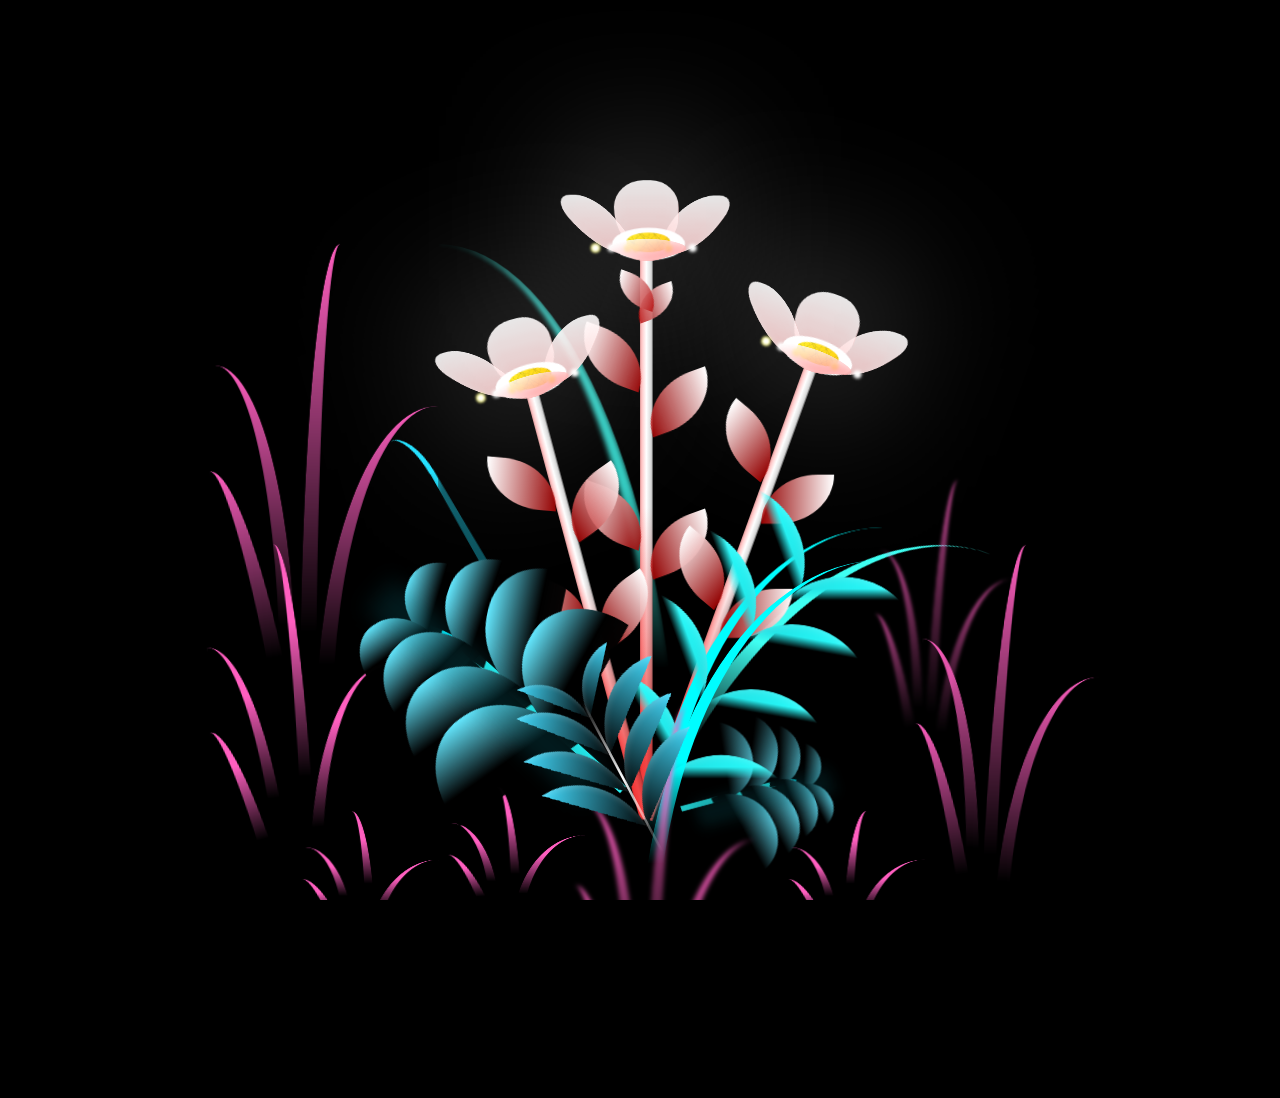
<file: flowers.html>
<!DOCTYPE html>
<html lang="en">

<head>
  <meta charset="UTF-8">
  <meta http-equiv="X-UA-Compatible" content="IE=edge">
  <meta name="viewport" content="width=device-width, initial-scale=1.0">
  <meta name="title" content="Surprise For Sister| Aoudumber Bade">
  <meta name="github" content="https://github.com/Aoudumber-Bade">
  <link rel="shortcut icon" href="images/gift.png" type="image/x-icon">
  <link rel="stylesheet" href="./flowers.css">
  <script src="script.js" defer></script>
  <link rel="shortcut icon" href="image.png" type="image/x-icon">
  <!-- <title>Surprise For Sister| Aoudumber Bade</title> -->
  <title>To Arinda🌹</title>
</head>

<style>

*,
*::after,
*::before {
  padding: 0;
  margin: 0;
  box-sizing: border-box;
}

:root {
  --dark-color: #000;
}

.title {
  position: absolute;
  width: 100%;
  text-align: center;
  margin-top: 50px;
  top: 0;
  left: 0;
  color: white;
  font-family: 'Courier New', Courier, monospace;
  font-size: 70px;
  text-shadow: 0px 0px 20px white;
}

body {
  display: flex;
  align-items: flex-end;
  justify-content: center;
  min-height: 100vh;
  background-color: var(--dark-color);
  overflow: hidden;
  perspective: 1000px;
}



.flowers {
  position: relative;
  transform: scale(0.9);
}

.flower {
  position: absolute;
  bottom: 10vmin;
  transform-origin: bottom center;
  z-index: 10;
  --fl-speed: 0.8s;
}

.flower--1 {
  animation: moving-flower-1 4s linear infinite;
}

.flower--1 .flower__line {
  height: 70vmin;
  animation-delay: 0.3s;
}

.flower--1 .flower__line__leaf--1 {
  animation: blooming-leaf-right var(--fl-speed) 1.6s backwards;
}

.flower--1 .flower__line__leaf--2 {
  animation: blooming-leaf-right var(--fl-speed) 1.4s backwards;
}

.flower--1 .flower__line__leaf--3 {
  animation: blooming-leaf-left var(--fl-speed) 1.2s backwards;
}

.flower--1 .flower__line__leaf--4 {
  animation: blooming-leaf-left var(--fl-speed) 1s backwards;
}

.flower--1 .flower__line__leaf--5 {
  animation: blooming-leaf-right var(--fl-speed) 1.8s backwards;
}

.flower--1 .flower__line__leaf--6 {
  animation: blooming-leaf-left var(--fl-speed) 2s backwards;
}

.flower--2 {
  left: 50%;
  transform: rotate(20deg);
  animation: moving-flower-2 4s linear infinite;
}

.flower--2 .flower__line {
  height: 60vmin;
  animation-delay: 0.6s;
}

.flower--2 .flower__line__leaf--1 {
  animation: blooming-leaf-right var(--fl-speed) 1.9s backwards;
}

.flower--2 .flower__line__leaf--2 {
  animation: blooming-leaf-right var(--fl-speed) 1.7s backwards;
}

.flower--2 .flower__line__leaf--3 {
  animation: blooming-leaf-left var(--fl-speed) 1.5s backwards;
}

.flower--2 .flower__line__leaf--4 {
  animation: blooming-leaf-left var(--fl-speed) 1.3s backwards;
}

.flower--3 {
  left: 50%;
  transform: rotate(-15deg);
  animation: moving-flower-3 4s linear infinite;
}

.flower--3 .flower__line {
  animation-delay: 0.9s;
}

.flower--3 .flower__line__leaf--1 {
  animation: blooming-leaf-right var(--fl-speed) 2.5s backwards;
}

.flower--3 .flower__line__leaf--2 {
  animation: blooming-leaf-right var(--fl-speed) 2.3s backwards;
}

.flower--3 .flower__line__leaf--3 {
  animation: blooming-leaf-left var(--fl-speed) 2.1s backwards;
}

.flower--3 .flower__line__leaf--4 {
  animation: blooming-leaf-left var(--fl-speed) 1.9s backwards;
}

.flower__leafs {
  position: relative;
  animation: blooming-flower 2s backwards;
}

.flower__leafs--1 {
  animation-delay: 1.1s;
}

.flower__leafs--2 {
  animation-delay: 1.4s;
}

.flower__leafs--3 {
  animation-delay: 1.7s;
}

.flower__leafs::after {
  content: "";
  position: absolute;
  left: 0;
  top: 0;
  transform: translate(-50%, -100%);
  width: 8vmin;
  height: 8vmin;
  background-color: #ffffff;
  filter: blur(10vmin);
}

.flower__leaf {
    position: absolute;
    bottom: 0;
    left: 50%;
    width: 8vmin;
    height: 11vmin;
    border-radius: 51% 49% 47% 53%/44% 45% 55% 69%;
    background-color: #ff3b3bf7;
    background-image: linear-gradient(to top, #ffd1d1f7, #fff);
    transform-origin: bottom center;
    opacity: 0.9;
    box-shadow: inset 0 0 2vmin rgba(255, 255, 255, 0.5);
}
.flower__leaf--1 {
  transform: translate(-10%, 1%) rotateY(40deg) rotateX(-50deg);
}

.flower__leaf--2 {
  transform: translate(-50%, -4%) rotateX(40deg);
}

.flower__leaf--3 {
  transform: translate(-90%, 0%) rotateY(45deg) rotateX(50deg);
}

.flower__leaf--4 {
  width: 8vmin;
  height: 8vmin;
  transform-origin: bottom left;
  border-radius: 4vmin 10vmin 4vmin 4vmin;
  transform: translate(0%, 18%) rotateX(70deg) rotate(-43deg);
  background-image: linear-gradient(to top, rgba(255, 2555, 255, 0.4), #ffffff);
  z-index: 1;
  opacity: 0.8;
  -webkit-transform: translate(0%, 18%) rotateX(70deg) rotate(-43deg);
  -moz-transform: translate(0%, 18%) rotateX(70deg) rotate(-43deg);
  -ms-transform: translate(0%, 18%) rotateX(70deg) rotate(-43deg);
  -o-transform: translate(0%, 18%) rotateX(70deg) rotate(-43deg);
}

.flower__white-circle {
  position: absolute;
  left: -3.5vmin;
  top: -3vmin;
  width: 9vmin;
  height: 4vmin;
  border-radius: 50%;
  background-color: #fff;
}

.flower__white-circle::after {
  content: "";
  position: absolute;
  left: 50%;
  top: 45%;
  transform: translate(-50%, -50%);
  width: 60%;
  height: 60%;
  border-radius: inherit;
  background-image: repeating-linear-gradient(135deg, rgba(0, 0, 0, 0.03) 0px, rgba(0, 0, 0, 0.03) 1px, transparent 1px, transparent 12px), repeating-linear-gradient(45deg, rgba(0, 0, 0, 0.03) 0px, rgba(0, 0, 0, 0.03) 1px, transparent 1px, transparent 12px), repeating-linear-gradient(67.5deg, rgba(0, 0, 0, 0.03) 0px, rgba(0, 0, 0, 0.03) 1px, transparent 1px, transparent 12px), repeating-linear-gradient(135deg, rgba(0, 0, 0, 0.03) 0px, rgba(0, 0, 0, 0.03) 1px, transparent 1px, transparent 12px), repeating-linear-gradient(45deg, rgba(0, 0, 0, 0.03) 0px, rgba(0, 0, 0, 0.03) 1px, transparent 1px, transparent 12px), repeating-linear-gradient(112.5deg, rgba(0, 0, 0, 0.03) 0px, rgba(0, 0, 0, 0.03) 1px, transparent 1px, transparent 12px), repeating-linear-gradient(112.5deg, rgba(0, 0, 0, 0.03) 0px, rgba(0, 0, 0, 0.03) 1px, transparent 1px, transparent 12px), repeating-linear-gradient(45deg, rgba(0, 0, 0, 0.03) 0px, rgba(0, 0, 0, 0.03) 1px, transparent 1px, transparent 12px), repeating-linear-gradient(22.5deg, rgba(0, 0, 0, 0.03) 0px, rgba(0, 0, 0, 0.03) 1px, transparent 1px, transparent 12px), repeating-linear-gradient(45deg, rgba(0, 0, 0, 0.03) 0px, rgba(0, 0, 0, 0.03) 1px, transparent 1px, transparent 12px), repeating-linear-gradient(22.5deg, rgba(0, 0, 0, 0.03) 0px, rgba(0, 0, 0, 0.03) 1px, transparent 1px, transparent 12px), repeating-linear-gradient(135deg, rgba(0, 0, 0, 0.03) 0px, rgba(0, 0, 0, 0.03) 1px, transparent 1px, transparent 12px), repeating-linear-gradient(157.5deg, rgba(0, 0, 0, 0.03) 0px, rgba(0, 0, 0, 0.03) 1px, transparent 1px, transparent 12px), repeating-linear-gradient(67.5deg, rgba(0, 0, 0, 0.03) 0px, rgba(0, 0, 0, 0.03) 1px, transparent 1px, transparent 12px), repeating-linear-gradient(67.5deg, rgba(0, 0, 0, 0.03) 0px, rgba(0, 0, 0, 0.03) 1px, transparent 1px, transparent 12px), linear-gradient(90deg, rgb(255, 235, 18), rgb(255, 206, 0));
}

.flower__line {
    height: 55vmin;
    width: 1.5vmin;
    background-image: linear-gradient(to left, rgba(0, 0, 0, 0.2), transparent, rgb(255 18 18 / 34%)), linear-gradient(to top, #f54747fc 10%, #fff, #fff);
    box-shadow: inset 0 0 2px rgba(0, 0, 0, 0.5);
    animation: grow-flower-tree 4s backwards;
}

.flower__line__leaf {
    --w: 7vmin;
    --h: calc(var(--w) + 2vmin);
    position: absolute;
    top: 20%;
    left: 90%;
    width: var(--w);
    height: var(--h);
    border-top-right-radius: var(--h);
    border-bottom-left-radius: var(--h);
    background-image: linear-gradient(to top, rgb(178 0 0 / 82%), #ffffff);
}

.flower__line__leaf--1 {
  transform: rotate(70deg) rotateY(30deg);
}

.flower__line__leaf--2 {
  top: 45%;
  transform: rotate(70deg) rotateY(30deg);
}

.flower__line__leaf--3,
.flower__line__leaf--4,
.flower__line__leaf--6 {
  border-top-right-radius: 0;
  border-bottom-left-radius: 0;
  border-top-left-radius: var(--h);
  border-bottom-right-radius: var(--h);
  left: -460%;
  top: 12%;
  transform: rotate(-70deg) rotateY(30deg);
}

.flower__line__leaf--4 {
  top: 40%;
}

.flower__line__leaf--5 {
  top: 0;
  transform-origin: left;
  transform: rotate(70deg) rotateY(30deg) scale(0.6);
}

.flower__line__leaf--6 {
  top: -2%;
  left: -450%;
  transform-origin: right;
  transform: rotate(-70deg) rotateY(30deg) scale(0.6);
}

.flower__light {
  position: absolute;
  bottom: 0vmin;
  width: 1vmin;
  height: 1vmin;
  background-color: rgb(255, 251, 0);
  border-radius: 50%;
  filter: blur(0.2vmin);
  animation: light-ans 4s linear infinite backwards;
}

.flower__light:nth-child(odd) {
  background-color: #ffffff;
}

.flower__light--1 {
  left: -2vmin;
  animation-delay: 1s;
}

.flower__light--2 {
  left: 3vmin;
  animation-delay: 0.5s;
}

.flower__light--3 {
  left: -6vmin;
  animation-delay: 0.3s;
}

.flower__light--4 {
  left: 6vmin;
  animation-delay: 0.9s;
}

.flower__light--5 {
  left: -1vmin;
  animation-delay: 1.5s;
}

.flower__light--6 {
  left: -4vmin;
  animation-delay: 3s;
}

.flower__light--7 {
  left: 3vmin;
  animation-delay: 2s;
}

.flower__light--8 {
  left: -6vmin;
  animation-delay: 3.5s;
}

.flower__grass {
    --c: #00eeff;
    --line-w: 1.5vmin;
    position: absolute;
    bottom: 12vmin;
    left: -7vmin;
    display: flex;
    flex-direction: column;
    align-items: flex-end;
    z-index: 20;
    transform-origin: bottom center;
    transform: rotate(-48deg) rotateY(40deg);
}

.flower__grass--1 {
  animation: moving-grass 2s linear infinite;
}

.flower__grass--2 {
  left: 2vmin;
  bottom: 10vmin;
  transform: scale(0.5) rotate(75deg) rotateX(10deg) rotateY(-200deg);
  opacity: 0.8;
  z-index: 0;
  animation: moving-grass--2 1.5s linear infinite;
}

.flower__grass--top {
  width: 7vmin;
  height: 10vmin;
  border-top-right-radius: 100%;
  border-right: var(--line-w) solid var(--c);
  transform-origin: bottom center;
  transform: rotate(-2deg);
  background-color: #2afffff7;
}

.flower__grass--bottom {
  margin-top: -2px;
  width: var(--line-w);
  height: 25vmin;
  background-color: #2afffff7;
}

.flower__grass__leaf {
    --size: 10vmin;
    position: absolute;
    width: calc(var(--size) * 2.1);
    height: var(--size);
    border-top-left-radius: var(--size);
    border-top-right-radius: var(--size);
    background-image: linear-gradient(to top, #000000f7, #000000 30%, #64e8ff);
    z-index: 100;
}

.flower__grass__leaf--1 {
  top: -6%;
  left: 30%;
  --size: 6vmin;
  transform: rotate(-20deg);
  animation: growing-grass-ans--1 2s 2.6s backwards;
}

@keyframes growing-grass-ans--1 {
  0% {
    transform-origin: bottom left;
    transform: rotate(-20deg) scale(0);
  }
}

.flower__grass__leaf--2 {
  top: -5%;
  left: -110%;
  --size: 6vmin;
  transform: rotate(10deg);
  animation: growing-grass-ans--2 2s 2.4s linear backwards;
}

@keyframes growing-grass-ans--2 {
  0% {
    transform-origin: bottom right;
    transform: rotate(10deg) scale(0);
  }
}

.flower__grass__leaf--3 {
  top: 5%;
  left: 60%;
  --size: 8vmin;
  transform: rotate(-18deg) rotateX(-20deg);
  animation: growing-grass-ans--3 2s 2.2s linear backwards;
}

@keyframes growing-grass-ans--3 {
  0% {
    transform-origin: bottom left;
    transform: rotate(-18deg) rotateX(-20deg) scale(0);
  }
}

.flower__grass__leaf--4 {
  top: 6%;
  left: -135%;
  --size: 8vmin;
  transform: rotate(2deg);
  animation: growing-grass-ans--4 2s 2s linear backwards;
}

@keyframes growing-grass-ans--4 {
  0% {
    transform-origin: bottom right;
    transform: rotate(2deg) scale(0);
  }
}

.flower__grass__leaf--5 {
  top: 20%;
  left: 60%;
  --size: 10vmin;
  transform: rotate(-24deg) rotateX(-20deg);
  animation: growing-grass-ans--5 2s 1.8s linear backwards;
}

@keyframes growing-grass-ans--5 {
  0% {
    transform-origin: bottom left;
    transform: rotate(-24deg) rotateX(-20deg) scale(0);
  }
}

.flower__grass__leaf--6 {
  top: 22%;
  left: -180%;
  --size: 10vmin;
  transform: rotate(10deg);
  animation: growing-grass-ans--6 2s 1.6s linear backwards;
}

@keyframes growing-grass-ans--6 {
  0% {
    transform-origin: bottom right;
    transform: rotate(10deg) scale(0);
  }
}

.flower__grass__leaf--7 {
  top: 39%;
  left: 70%;
  --size: 10vmin;
  transform: rotate(-10deg);
  animation: growing-grass-ans--7 2s 1.4s linear backwards;
}

@keyframes growing-grass-ans--7 {
  0% {
    transform-origin: bottom left;
    transform: rotate(-10deg) scale(0);
  }
}

.flower__grass__leaf--8 {
  top: 40%;
  left: -215%;
  --size: 11vmin;
  transform: rotate(10deg);
  animation: growing-grass-ans--8 2s 1.2s linear backwards;
}

@keyframes growing-grass-ans--8 {
  0% {
    transform-origin: bottom right;
    transform: rotate(10deg) scale(0);
  }
}

.flower__grass__overlay {
    position: absolute;
    top: -10%;
    right: 0%;
    width: 100%;
    height: 100%;
    background-color: rgb(8 104 116 / 25%);
    filter: blur(1.5vmin);
    z-index: 100;
}
.flower__g-long {
  --w: 2vmin;
  --h: 6vmin;
  --c: #1fe1ff;
  position: absolute;
  bottom: 10vmin;
  left: -3vmin;
  transform-origin: bottom center;
  transform: rotate(-30deg) rotateY(-20deg);
  display: flex;
  flex-direction: column;
  align-items: flex-end;
  animation: flower-g-long-ans 3s linear infinite;
}

@keyframes flower-g-long-ans {

  0%,
  100% {
    transform: rotate(-30deg) rotateY(-20deg);
  }

  50% {
    transform: rotate(-32deg) rotateY(-20deg);
  }
}

.flower__g-long__top {
  top: calc(var(--h) * -1);
  width: calc(var(--w) + 1vmin);
  height: var(--h);
  border-top-right-radius: 100%;
  border-right: 0.7vmin solid var(--c);
  transform: translate(-0.7vmin, 1vmin);
}

.flower__g-long__bottom {
  width: var(--w);
  height: 50vmin;
  transform-origin: bottom center;
  background-image: linear-gradient(to top, transparent 30%, var(--c));
  box-shadow: inset 0 0 2px rgba(0, 0, 0, 0.5);
  -webkit-clip-path: polygon(35% 0, 65% 1%, 100% 100%, 0% 100%);
  clip-path: polygon(35% 0, 65% 1%, 100% 100%, 0% 100%);
}

.flower__g-right {
  position: absolute;
  bottom: 6vmin;
  left: -2vmin;
  transform-origin: bottom left;
  transform: rotate(20deg);
}

.flower__g-right .leaf {
    width: 30vmin;
    height: 50vmin;
    border-top-left-radius: 100%;
    border-left: 2vmin solid #3ffff2;
    background-image: linear-gradient(to bottom, transparent, var(--dark-color) 60%);
    -webkit-mask-image: linear-gradient(to top, transparent 30%, #fff 60%);
}

.flower__g-right--1 {
  animation: flower-g-right-ans 2.5s linear infinite;
}

.flower__g-right--2 {
  left: 5vmin;
  transform: rotateY(-180deg);
  animation: flower-g-right-ans--2 3s linear infinite;
}

.flower__g-right--2 .leaf {
  height: 75vmin;
  filter: blur(0.3vmin);
  opacity: 0.8;
}

@keyframes flower-g-right-ans {

  0%,
  100% {
    transform: rotate(20deg);
  }

  50% {
    transform: rotate(24deg) rotateX(-20deg);
  }
}

@keyframes flower-g-right-ans--2 {

  0%,
  100% {
    transform: rotateY(-180deg) rotate(0deg) rotateX(-20deg);
  }

  50% {
    transform: rotateY(-180deg) rotate(6deg) rotateX(-20deg);
  }
}

.flower__g-front {
  position: absolute;
  bottom: 6vmin;
  left: 2.5vmin;
  z-index: 100;
  transform-origin: bottom center;
  transform: rotate(-28deg) rotateY(30deg) scale(1.04);
  animation: flower__g-front-ans 2s linear infinite;
}

@keyframes flower__g-front-ans {

  0%,
  100% {
    transform: rotate(-28deg) rotateY(30deg) scale(1.04);
  }

  50% {
    transform: rotate(-35deg) rotateY(40deg) scale(1.04);
  }
}

.flower__g-front__line {
  width: 0.3vmin;
  height: 20vmin;
  background-image: linear-gradient(to top, transparent, #ffffff, transparent 100%);
  position: relative;
}

.flower__g-front__leaf-wrapper {
  position: absolute;
  top: 0;
  left: 0;
  transform-origin: bottom left;
  transform: rotate(10deg);
}

.flower__g-front__leaf-wrapper:nth-child(even) {
  left: 0vmin;
  transform: rotateY(-180deg) rotate(5deg);
  animation: flower__g-front__leaf-left-ans 1s ease-in backwards;
}

.flower__g-front__leaf-wrapper:nth-child(odd) {
  animation: flower__g-front__leaf-ans 1s ease-in backwards;
}

.flower__g-front__leaf-wrapper--1 {
  top: -8vmin;
  transform: scale(0.7);
  animation: flower__g-front__leaf-ans 1s 5.5s ease-in backwards !important;
}

.flower__g-front__leaf-wrapper--2 {
  top: -8vmin;
  transform: rotateY(-180deg) scale(0.7) !important;
  animation: flower__g-front__leaf-left-ans-2 1s 4.6s ease-in backwards !important;
}

.flower__g-front__leaf-wrapper--3 {
  top: -3vmin;
  animation: flower__g-front__leaf-ans 1s 4.6s ease-in backwards;
}

.flower__g-front__leaf-wrapper--4 {
  top: -3vmin;
  transform: rotateY(-180deg) scale(0.9) !important;
  animation: flower__g-front__leaf-left-ans-2 1s 4.6s ease-in backwards !important;
}

@keyframes flower__g-front__leaf-left-ans-2 {
  0% {
    transform: rotateY(-180deg) scale(0);
  }
}

.flower__g-front__leaf-wrapper--5,
.flower__g-front__leaf-wrapper--6 {
  top: 2vmin;
}

.flower__g-front__leaf-wrapper--7,
.flower__g-front__leaf-wrapper--8 {
  top: 6.5vmin;
}

.flower__g-front__leaf-wrapper--2 {
  animation-delay: 5.2s !important;
}

.flower__g-front__leaf-wrapper--3 {
  animation-delay: 4.9s !important;
}

.flower__g-front__leaf-wrapper--5 {
  animation-delay: 4.3s !important;
}

.flower__g-front__leaf-wrapper--6 {
  animation-delay: 4.1s !important;
}

.flower__g-front__leaf-wrapper--7 {
  animation-delay: 3.8s !important;
}

.flower__g-front__leaf-wrapper--8 {
  animation-delay: 3.5s !important;
}

@keyframes flower__g-front__leaf-ans {
  0% {
    transform: rotate(10deg) scale(0);
  }
}

@keyframes flower__g-front__leaf-left-ans {
  0% {
    transform: rotateY(-180deg) rotate(5deg) scale(0);
  }
}

.flower__g-front__leaf {
    width: 10vmin;
    height: 10vmin;
    border-radius: 100% 0% 0% 100%/100% 100% 0% 0%;
    box-shadow: inset 0 2px 1vmin hsla(0, 0%, 100%, 0.2);
    background-image: linear-gradient(to bottom left, #04d1ffbf, var(--dark-color)), linear-gradient(to bottom right, #fff 50%, transparent 50%, transparent);
    -webkit-mask-image: linear-gradient(to bottom right, #fff 50%, transparent 50%, transparent);
    mask-image: linear-gradient(to bottom right, #fff 50%, transparent 50%, transparent);
}

.flower__g-fr {
  position: absolute;
  bottom: -4vmin;
  left: vmin;
  transform-origin: bottom left;
  z-index: 10;
  animation: flower__g-fr-ans 2s linear infinite;
}

@keyframes flower__g-fr-ans {

  0%,
  100% {
    transform: rotate(2deg);
  }

  50% {
    transform: rotate(4deg);
    -webkit-transform: rotate(4deg);
    -moz-transform: rotate(4deg);
    -ms-transform: rotate(4deg);
    -o-transform: rotate(4deg);
  }
}

.flower__g-fr .leaf {
    width: 30vmin;
    height: 50vmin;
    border-top-left-radius: 100%;
    border-left: 2vmin solid #00fdff;
    -webkit-mask-image: linear-gradient(to top, transparent 25%, #fff 50%);
    position: relative;
    z-index: 1;
}

.flower__g-fr__leaf {
    position: absolute;
    top: 0;
    left: 0;
    width: 10vmin;
    height: 10vmin;
    border-radius: 100% 0% 0% 100%/100% 100% 0% 0%;
    box-shadow: inset 0 2px 1vmin hsla(0, 0%, 100%, 0.2);
    background-image: linear-gradient(to bottom left, #2afffff7, #20dde0 98%), linear-gradient(to bottom right, #2afffff7 45%, #26e3ff 50%, transparent);
    -webkit-mask-image: linear-gradient(135deg, #fff 40%, transparent 50%, transparent);
}

.flower__g-fr__leaf--1 {
  left: 20vmin;
  transform: rotate(45deg);
  animation: flower__g-fr-leaft-ans-1 0.5s 5.2s linear backwards;
}

@keyframes flower__g-fr-leaft-ans-1 {
  0% {
    transform-origin: left;
    transform: rotate(45deg) scale(0);
  }
}

.flower__g-fr__leaf--2 {
  left: 12vmin;
  top: -7vmin;
  transform: rotate(25deg) rotateY(-180deg);
  animation: flower__g-fr-leaft-ans-6 0.5s 5s linear backwards;
}

.flower__g-fr__leaf--3 {
  left: 15vmin;
  top: 6vmin;
  transform: rotate(55deg);
  animation: flower__g-fr-leaft-ans-5 0.5s 4.8s linear backwards;
}

.flower__g-fr__leaf--4 {
  left: 6vmin;
  top: -2vmin;
  transform: rotate(25deg) rotateY(-180deg);
  animation: flower__g-fr-leaft-ans-6 0.5s 4.6s linear backwards;
}

.flower__g-fr__leaf--5 {
  left: 10vmin;
  top: 14vmin;
  transform: rotate(55deg);
  animation: flower__g-fr-leaft-ans-5 0.5s 4.4s linear backwards;
}

@keyframes flower__g-fr-leaft-ans-5 {
  0% {
    transform-origin: left;
    transform: rotate(55deg) scale(0);
  }
}

.flower__g-fr__leaf--6 {
  left: 0vmin;
  top: 6vmin;
  transform: rotate(25deg) rotateY(-180deg);
  animation: flower__g-fr-leaft-ans-6 0.5s 4.2s linear backwards;
}

@keyframes flower__g-fr-leaft-ans-6 {
  0% {
    transform-origin: right;
    transform: rotate(25deg) rotateY(-180deg) scale(0);
  }
}

.flower__g-fr__leaf--7 {
  left: 5vmin;
  top: 22vmin;
  transform: rotate(45deg);
  animation: flower__g-fr-leaft-ans-7 0.5s 4s linear backwards;
}

@keyframes flower__g-fr-leaft-ans-7 {
  0% {
    transform-origin: left;
    transform: rotate(45deg) scale(0);
  }
}

.flower__g-fr__leaf--8 {
  left: -4vmin;
  top: 15vmin;
  transform: rotate(15deg) rotateY(-180deg);
  animation: flower__g-fr-leaft-ans-8 0.5s 3.8s linear backwards;
}

@keyframes flower__g-fr-leaft-ans-8 {
  0% {
    transform-origin: right;
    transform: rotate(15deg) rotateY(-180deg) scale(0);
  }
}

.long-g {
  position: absolute;
  bottom: 25vmin;
  left: -42vmin;
  transform-origin: bottom left;
}

.long-g--1 {
  bottom: 0vmin;
  transform: scale(0.8) rotate(-5deg);
}

.long-g--1 .leaf {
  -webkit-mask-image: linear-gradient(to top, transparent 40%, #ffffff 80%) !important;
}

.long-g--1 .leaf--1 {
  --w: 5vmin;
  --h: 60vmin;
  left: -2vmin;
  transform: rotate(3deg) rotateY(-180deg);
}

.long-g--2,
.long-g--3 {
  bottom: -3vmin;
  left: -35vmin;
  transform-origin: center;
  transform: scale(0.6) rotateX(60deg);
}

.long-g--2 .leaf,
.long-g--3 .leaf {
  -webkit-mask-image: linear-gradient(to top, transparent 50%, #fff 80%) !important;
}

.long-g--2 .leaf--1,
.long-g--3 .leaf--1 {
  left: -1vmin;
  transform: rotateY(-180deg);
}

.long-g--3 {
  left: -17vmin;
  bottom: 0vmin;
}

.long-g--3 .leaf {
  -webkit-mask-image: linear-gradient(to top, transparent 40%, #fff 80%) !important;
}

.long-g--4 {
  left: 25vmin;
  bottom: -3vmin;
  transform-origin: center;
  transform: scale(0.6) rotateX(60deg);
}

.long-g--4 .leaf {
  -webkit-mask-image: linear-gradient(to top, transparent 50%, #fff 80%) !important;
}

.long-g--5 {
  left: 42vmin;
  bottom: 0vmin;
  transform: scale(0.8) rotate(2deg);
}

.long-g--6 {
  left: 0vmin;
  bottom: -20vmin;
  z-index: 100;
  filter: blur(0.3vmin);
  transform: scale(0.8) rotate(2deg);
}

.long-g--7 {
  left: 35vmin;
  bottom: 20vmin;
  z-index: -1;
  filter: blur(0.3vmin);
  transform: scale(0.6) rotate(2deg);
  opacity: 0.7;
}

.long-g .leaf {
    --w: 15vmin;
    --h: 40vmin;
    --c: #ff5fc0;
    position: absolute;
    bottom: 0;
    width: var(--w);
    height: var(--h);
    border-top-left-radius: 100%;
    border-left: 2vmin solid var(--c);
    -webkit-mask-image: linear-gradient(to top, transparent 20%, var(--dark-color));
    transform-origin: bottom center;
}

.long-g .leaf--0 {
  left: 2vmin;
  animation: leaf-ans-1 4s linear infinite;
}

.long-g .leaf--1 {
  --w: 5vmin;
  --h: 60vmin;
  animation: leaf-ans-1 4s linear infinite;
}

.long-g .leaf--2 {
  --w: 10vmin;
  --h: 40vmin;
  left: -0.5vmin;
  bottom: 5vmin;
  transform-origin: bottom left;
  transform: rotateY(-180deg);
  animation: leaf-ans-2 3s linear infinite;
}

.long-g .leaf--3 {
  --w: 5vmin;
  --h: 30vmin;
  left: -1vmin;
  bottom: 3.2vmin;
  transform-origin: bottom left;
  transform: rotate(-10deg) rotateY(-180deg);
  animation: leaf-ans-3 3s linear infinite;
}

@keyframes leaf-ans-1 {

  0%,
  100% {
    transform: rotate(-5deg) scale(1);
  }

  50% {
    transform: rotate(5deg) scale(1.1);
  }
}

@keyframes leaf-ans-2 {

  0%,
  100% {
    transform: rotateY(-180deg) rotate(5deg);
  }

  50% {
    transform: rotateY(-180deg) rotate(0deg) scale(1.1);
  }
}

@keyframes leaf-ans-3 {

  0%,
  100% {
    transform: rotate(-10deg) rotateY(-180deg);
  }

  50% {
    transform: rotate(-20deg) rotateY(-180deg);
  }
}

.grow-ans {
  animation: grow-ans 2s var(--d) backwards;
}

@keyframes grow-ans {
  0% {
    transform: scale(0);
    opacity: 0;
  }
}

@keyframes light-ans {
  0% {
    opacity: 0;
    transform: translateY(0vmin);
  }

  25% {
    opacity: 1;
    transform: translateY(-5vmin) translateX(-2vmin);
  }

  50% {
    opacity: 1;
    transform: translateY(-15vmin) translateX(2vmin);
    filter: blur(0.2vmin);
  }

  75% {
    transform: translateY(-20vmin) translateX(-2vmin);
    filter: blur(0.2vmin);
  }

  100% {
    transform: translateY(-30vmin);
    opacity: 0;
    filter: blur(1vmin);
  }
}

@keyframes moving-flower-1 {

  0%,
  100% {
    transform: rotate(2deg);
  }

  50% {
    transform: rotate(-2deg);
  }
}

@keyframes moving-flower-2 {

  0%,
  100% {
    transform: rotate(18deg);
  }

  50% {
    transform: rotate(14deg);
  }
}

@keyframes moving-flower-3 {

  0%,
  100% {
    transform: rotate(-18deg);
  }

  50% {
    transform: rotate(-20deg) rotateY(-10deg);
  }
}

@keyframes blooming-leaf-right {
  0% {
    transform-origin: left;
    transform: rotate(70deg) rotateY(30deg) scale(0);
  }
}

@keyframes blooming-leaf-left {
  0% {
    transform-origin: right;
    transform: rotate(-70deg) rotateY(30deg) scale(0);
  }
}

@keyframes grow-flower-tree {
  0% {
    height: 0;
    border-radius: 1vmin;
  }
}

@keyframes blooming-flower {
  0% {
    transform: scale(0);
  }
}

@keyframes moving-grass {

  0%,
  100% {
    transform: rotate(-48deg) rotateY(40deg);
  }

  50% {
    transform: rotate(-50deg) rotateY(40deg);
  }
}

@keyframes moving-grass--2 {

  0%,
  100% {
    transform: scale(0.5) rotate(75deg) rotateX(10deg) rotateY(-200deg);
  }

  50% {
    transform: scale(0.5) rotate(79deg) rotateX(10deg) rotateY(-200deg);
  }
}

.growing-grass {
  animation: growing-grass-ans 1s 2s backwards;
}

@keyframes growing-grass-ans {
  0% {
    transform: scale(0);
  }
}

.not-loaded * {
  animation-play-state: paused !important;
}

@media screen and (max-width:574px) {
  .flowers {
    position: relative;
    transform: scale(1.2);
}

}

</style>

<body class="not-loaded">
  <audio src="sangelbaby3.mp3" id="linkmp3"></audio>
  <!-- Background -->
  <div class="night"></div>

  <div class="bubbles">
    <div class="bubble"><svg class="heart" viewBox="0 0 32 32">
        <title>heart22</title>
        <path d="M23.6 2c-3.363 0-6.258 2.736-7.599 5.594-1.342-2.858-4.237-5.594-7.601-5.594-4.637 0-8.4 3.764-8.4 8.401 0 9.433 9.516 11.906 16.001 21.232 6.13-9.268 15.999-12.1 15.999-21.232 0-4.637-3.763-8.401-8.4-8.401z"></path>
      </svg>
    </div>
    <div class="bubble"><svg class="heart" viewBox="0 0 32 32">
        <title>heart22</title>
        <path d="M23.6 2c-3.363 0-6.258 2.736-7.599 5.594-1.342-2.858-4.237-5.594-7.601-5.594-4.637 0-8.4 3.764-8.4 8.401 0 9.433 9.516 11.906 16.001 21.232 6.13-9.268 15.999-12.1 15.999-21.232 0-4.637-3.763-8.401-8.4-8.401z"></path>
      </svg>
    </div>
    <div class="bubble"><svg class="heart" viewBox="0 0 32 32">
        <title>heart22</title>
        <path d="M23.6 2c-3.363 0-6.258 2.736-7.599 5.594-1.342-2.858-4.237-5.594-7.601-5.594-4.637 0-8.4 3.764-8.4 8.401 0 9.433 9.516 11.906 16.001 21.232 6.13-9.268 15.999-12.1 15.999-21.232 0-4.637-3.763-8.401-8.4-8.401z"></path>
      </svg>
    </div>
    <div class="bubble"><svg class="heart" viewBox="0 0 32 32">
        <title>heart22</title>
        <path d="M23.6 2c-3.363 0-6.258 2.736-7.599 5.594-1.342-2.858-4.237-5.594-7.601-5.594-4.637 0-8.4 3.764-8.4 8.401 0 9.433 9.516 11.906 16.001 21.232 6.13-9.268 15.999-12.1 15.999-21.232 0-4.637-3.763-8.401-8.4-8.401z"></path>
      </svg>
    </div>
    <div class="bubble"><svg class="heart" viewBox="0 0 32 32">
        <title>heart22</title>
        <path d="M23.6 2c-3.363 0-6.258 2.736-7.599 5.594-1.342-2.858-4.237-5.594-7.601-5.594-4.637 0-8.4 3.764-8.4 8.401 0 9.433 9.516 11.906 16.001 21.232 6.13-9.268 15.999-12.1 15.999-21.232 0-4.637-3.763-8.401-8.4-8.401z"></path>
      </svg>
    </div>
    <div class="bubble"><svg class="heart" viewBox="0 0 32 32">
        <title>heart22</title>
        <path d="M23.6 2c-3.363 0-6.258 2.736-7.599 5.594-1.342-2.858-4.237-5.594-7.601-5.594-4.637 0-8.4 3.764-8.4 8.401 0 9.433 9.516 11.906 16.001 21.232 6.13-9.268 15.999-12.1 15.999-21.232 0-4.637-3.763-8.401-8.4-8.401z"></path>
      </svg>
    </div>
    <div class="bubble"><svg class="heart" viewBox="0 0 32 32">
        <title>heart22</title>
        <path d="M23.6 2c-3.363 0-6.258 2.736-7.599 5.594-1.342-2.858-4.237-5.594-7.601-5.594-4.637 0-8.4 3.764-8.4 8.401 0 9.433 9.516 11.906 16.001 21.232 6.13-9.268 15.999-12.1 15.999-21.232 0-4.637-3.763-8.401-8.4-8.401z"></path>
      </svg>
    </div>
    <div class="bubble"><svg class="heart" viewBox="0 0 32 32">
        <title>heart22</title>
        <path d="M23.6 2c-3.363 0-6.258 2.736-7.599 5.594-1.342-2.858-4.237-5.594-7.601-5.594-4.637 0-8.4 3.764-8.4 8.401 0 9.433 9.516 11.906 16.001 21.232 6.13-9.268 15.999-12.1 15.999-21.232 0-4.637-3.763-8.401-8.4-8.401z"></path>
      </svg>
    </div>
    <div class="bubble"><svg class="heart" viewBox="0 0 32 32">
        <title>heart22</title>
        <path d="M23.6 2c-3.363 0-6.258 2.736-7.599 5.594-1.342-2.858-4.237-5.594-7.601-5.594-4.637 0-8.4 3.764-8.4 8.401 0 9.433 9.516 11.906 16.001 21.232 6.13-9.268 15.999-12.1 15.999-21.232 0-4.637-3.763-8.401-8.4-8.401z"></path>
      </svg>
    </div>
    <div class="bubble"><svg class="heart" viewBox="0 0 32 32">
        <title>heart22</title>
        <path d="M23.6 2c-3.363 0-6.258 2.736-7.599 5.594-1.342-2.858-4.237-5.594-7.601-5.594-4.637 0-8.4 3.764-8.4 8.401 0 9.433 9.516 11.906 16.001 21.232 6.13-9.268 15.999-12.1 15.999-21.232 0-4.637-3.763-8.401-8.4-8.401z"></path>
      </svg>
    </div>
    <div class="bubble"><svg class="heart" viewBox="0 0 32 32">
        <title>heart22</title>
        <path d="M23.6 2c-3.363 0-6.258 2.736-7.599 5.594-1.342-2.858-4.237-5.594-7.601-5.594-4.637 0-8.4 3.764-8.4 8.401 0 9.433 9.516 11.906 16.001 21.232 6.13-9.268 15.999-12.1 15.999-21.232 0-4.637-3.763-8.401-8.4-8.401z"></path>
      </svg>
    </div>
    <div class="bubble"><svg class="heart" viewBox="0 0 32 32">
        <title>heart22</title>
        <path d="M23.6 2c-3.363 0-6.258 2.736-7.599 5.594-1.342-2.858-4.237-5.594-7.601-5.594-4.637 0-8.4 3.764-8.4 8.401 0 9.433 9.516 11.906 16.001 21.232 6.13-9.268 15.999-12.1 15.999-21.232 0-4.637-3.763-8.401-8.4-8.401z"></path>
      </svg>
    </div>
    <div class="bubble"><svg class="heart" viewBox="0 0 32 32">
        <title>heart22</title>
        <path d="M23.6 2c-3.363 0-6.258 2.736-7.599 5.594-1.342-2.858-4.237-5.594-7.601-5.594-4.637 0-8.4 3.764-8.4 8.401 0 9.433 9.516 11.906 16.001 21.232 6.13-9.268 15.999-12.1 15.999-21.232 0-4.637-3.763-8.401-8.4-8.401z"></path>
      </svg>
    </div>
    <div class="bubble"><svg class="heart" viewBox="0 0 32 32">
        <title>heart22</title>
        <path d="M23.6 2c-3.363 0-6.258 2.736-7.599 5.594-1.342-2.858-4.237-5.594-7.601-5.594-4.637 0-8.4 3.764-8.4 8.401 0 9.433 9.516 11.906 16.001 21.232 6.13-9.268 15.999-12.1 15.999-21.232 0-4.637-3.763-8.401-8.4-8.401z"></path>
      </svg>
    </div>
    <div class="bubble"><svg class="heart" viewBox="0 0 32 32">
        <title>heart22</title>
        <path d="M23.6 2c-3.363 0-6.258 2.736-7.599 5.594-1.342-2.858-4.237-5.594-7.601-5.594-4.637 0-8.4 3.764-8.4 8.401 0 9.433 9.516 11.906 16.001 21.232 6.13-9.268 15.999-12.1 15.999-21.232 0-4.637-3.763-8.401-8.4-8.401z"></path>
      </svg>
    </div>
    <div class="bubble"><svg class="heart" viewBox="0 0 32 32">
        <title>heart22</title>
        <path d="M23.6 2c-3.363 0-6.258 2.736-7.599 5.594-1.342-2.858-4.237-5.594-7.601-5.594-4.637 0-8.4 3.764-8.4 8.401 0 9.433 9.516 11.906 16.001 21.232 6.13-9.268 15.999-12.1 15.999-21.232 0-4.637-3.763-8.401-8.4-8.401z"></path>
      </svg>
    </div>
    <div class="bubble"><svg class="heart" viewBox="0 0 32 32">
        <title>heart22</title>
        <path d="M23.6 2c-3.363 0-6.258 2.736-7.599 5.594-1.342-2.858-4.237-5.594-7.601-5.594-4.637 0-8.4 3.764-8.4 8.401 0 9.433 9.516 11.906 16.001 21.232 6.13-9.268 15.999-12.1 15.999-21.232 0-4.637-3.763-8.401-8.4-8.401z"></path>
      </svg>
    </div>
    <div class="bubble"><svg class="heart" viewBox="0 0 32 32">
        <title>heart22</title>
        <path d="M23.6 2c-3.363 0-6.258 2.736-7.599 5.594-1.342-2.858-4.237-5.594-7.601-5.594-4.637 0-8.4 3.764-8.4 8.401 0 9.433 9.516 11.906 16.001 21.232 6.13-9.268 15.999-12.1 15.999-21.232 0-4.637-3.763-8.401-8.4-8.401z"></path>
      </svg>
    </div>
    <div class="bubble"><svg class="heart" viewBox="0 0 32 32">
        <title>heart22</title>
        <path d="M23.6 2c-3.363 0-6.258 2.736-7.599 5.594-1.342-2.858-4.237-5.594-7.601-5.594-4.637 0-8.4 3.764-8.4 8.401 0 9.433 9.516 11.906 16.001 21.232 6.13-9.268 15.999-12.1 15.999-21.232 0-4.637-3.763-8.401-8.4-8.401z"></path>
      </svg>
      </div>
      </div>



  <!-- Flower -->
  <div class="flowers">
    <div class="flower flower--1">
      <div class="flower__leafs flower__leafs--1">
        <div class="flower__leaf flower__leaf--1"></div>
        <div class="flower__leaf flower__leaf--2"></div>
        <div class="flower__leaf flower__leaf--3"></div>
        <div class="flower__leaf flower__leaf--4"></div>
        <div class="flower__white-circle"></div>

        <div class="flower__light flower__light--1"></div>
        <div class="flower__light flower__light--2"></div>
        <div class="flower__light flower__light--3"></div>
        <div class="flower__light flower__light--4"></div>
        <div class="flower__light flower__light--5"></div>
        <div class="flower__light flower__light--6"></div>
        <div class="flower__light flower__light--7"></div>
        <div class="flower__light flower__light--8"></div>

      </div>
      <div class="flower__line">
        <div class="flower__line__leaf flower__line__leaf--1"></div>
        <div class="flower__line__leaf flower__line__leaf--2"></div>
        <div class="flower__line__leaf flower__line__leaf--3"></div>
        <div class="flower__line__leaf flower__line__leaf--4"></div>
        <div class="flower__line__leaf flower__line__leaf--5"></div>
        <div class="flower__line__leaf flower__line__leaf--6"></div>
      </div>
    </div>

    <div class="flower flower--2">
      <div class="flower__leafs flower__leafs--2">
        <div class="flower__leaf flower__leaf--1"></div>
        <div class="flower__leaf flower__leaf--2"></div>
        <div class="flower__leaf flower__leaf--3"></div>
        <div class="flower__leaf flower__leaf--4"></div>
        <div class="flower__white-circle"></div>

        <div class="flower__light flower__light--1"></div>
        <div class="flower__light flower__light--2"></div>
        <div class="flower__light flower__light--3"></div>
        <div class="flower__light flower__light--4"></div>
        <div class="flower__light flower__light--5"></div>
        <div class="flower__light flower__light--6"></div>
        <div class="flower__light flower__light--7"></div>
        <div class="flower__light flower__light--8"></div>

      </div>
      <div class="flower__line">
        <div class="flower__line__leaf flower__line__leaf--1"></div>
        <div class="flower__line__leaf flower__line__leaf--2"></div>
        <div class="flower__line__leaf flower__line__leaf--3"></div>
        <div class="flower__line__leaf flower__line__leaf--4"></div>
      </div>
    </div>

    <div class="flower flower--3">
      <div class="flower__leafs flower__leafs--3">
        <div class="flower__leaf flower__leaf--1"></div>
        <div class="flower__leaf flower__leaf--2"></div>
        <div class="flower__leaf flower__leaf--3"></div>
        <div class="flower__leaf flower__leaf--4"></div>
        <div class="flower__white-circle"></div>

        <div class="flower__light flower__light--1"></div>
        <div class="flower__light flower__light--2"></div>
        <div class="flower__light flower__light--3"></div>
        <div class="flower__light flower__light--4"></div>
        <div class="flower__light flower__light--5"></div>
        <div class="flower__light flower__light--6"></div>
        <div class="flower__light flower__light--7"></div>
        <div class="flower__light flower__light--8"></div>

      </div>
      <div class="flower__line">
        <div class="flower__line__leaf flower__line__leaf--1"></div>
        <div class="flower__line__leaf flower__line__leaf--2"></div>
        <div class="flower__line__leaf flower__line__leaf--3"></div>
        <div class="flower__line__leaf flower__line__leaf--4"></div>
      </div>
    </div>

    <div class="grow-ans" style="--d:1.2s">
      <div class="flower__g-long">
        <div class="flower__g-long__top"></div>
        <div class="flower__g-long__bottom"></div>
      </div>
    </div>

    <div class="growing-grass">
      <div class="flower__grass flower__grass--1">
        <div class="flower__grass--top"></div>
        <div class="flower__grass--bottom"></div>
        <div class="flower__grass__leaf flower__grass__leaf--1"></div>
        <div class="flower__grass__leaf flower__grass__leaf--2"></div>
        <div class="flower__grass__leaf flower__grass__leaf--3"></div>
        <div class="flower__grass__leaf flower__grass__leaf--4"></div>
        <div class="flower__grass__leaf flower__grass__leaf--5"></div>
        <div class="flower__grass__leaf flower__grass__leaf--6"></div>
        <div class="flower__grass__leaf flower__grass__leaf--7"></div>
        <div class="flower__grass__leaf flower__grass__leaf--8"></div>
        <div class="flower__grass__overlay"></div>
      </div>
    </div>

    <div class="growing-grass">
      <div class="flower__grass flower__grass--2">
        <div class="flower__grass--top"></div>
        <div class="flower__grass--bottom"></div>
        <div class="flower__grass__leaf flower__grass__leaf--1"></div>
        <div class="flower__grass__leaf flower__grass__leaf--2"></div>
        <div class="flower__grass__leaf flower__grass__leaf--3"></div>
        <div class="flower__grass__leaf flower__grass__leaf--4"></div>
        <div class="flower__grass__leaf flower__grass__leaf--5"></div>
        <div class="flower__grass__leaf flower__grass__leaf--6"></div>
        <div class="flower__grass__leaf flower__grass__leaf--7"></div>
        <div class="flower__grass__leaf flower__grass__leaf--8"></div>
        <div class="flower__grass__overlay"></div>
      </div>
    </div>

    <div class="grow-ans" style="--d:2.4s">
      <div class="flower__g-right flower__g-right--1">
        <div class="leaf"></div>
      </div>
    </div>

    <div class="grow-ans" style="--d:2.8s">
      <div class="flower__g-right flower__g-right--2">
        <div class="leaf"></div>
      </div>
    </div>

    <div class="grow-ans" style="--d:2.8s">
      <div class="flower__g-front">
        <div class="flower__g-front__leaf-wrapper flower__g-front__leaf-wrapper--1">
          <div class="flower__g-front__leaf"></div>
        </div>
        <div class="flower__g-front__leaf-wrapper flower__g-front__leaf-wrapper--2">
          <div class="flower__g-front__leaf"></div>
        </div>
        <div class="flower__g-front__leaf-wrapper flower__g-front__leaf-wrapper--3">
          <div class="flower__g-front__leaf"></div>
        </div>
        <div class="flower__g-front__leaf-wrapper flower__g-front__leaf-wrapper--4">
          <div class="flower__g-front__leaf"></div>
        </div>
        <div class="flower__g-front__leaf-wrapper flower__g-front__leaf-wrapper--5">
          <div class="flower__g-front__leaf"></div>
        </div>
        <div class="flower__g-front__leaf-wrapper flower__g-front__leaf-wrapper--6">
          <div class="flower__g-front__leaf"></div>
        </div>
        <div class="flower__g-front__leaf-wrapper flower__g-front__leaf-wrapper--7">
          <div class="flower__g-front__leaf"></div>
        </div>
        <div class="flower__g-front__leaf-wrapper flower__g-front__leaf-wrapper--8">
          <div class="flower__g-front__leaf"></div>
        </div>
        <div class="flower__g-front__line"></div>
      </div>
    </div>

    <div class="grow-ans" style="--d:3.2s">
      <div class="flower__g-fr">
        <div class="leaf"></div>

    <div class="grow-ans" style="--d:3.2s">
      <div class="flower__g-fr">
        <div class="leaf"></div>
        <div class="flower__g-fr__leaf flower__g-fr__leaf--1"></div>
        <div class="flower__g-fr__leaf flower__g-fr__leaf--2"></div>
        <div class="flower__g-fr__leaf flower__g-fr__leaf--3"></div>
        <div class="flower__g-fr__leaf flower__g-fr__leaf--4"></div>
        <div class="flower__g-fr__leaf flower__g-fr__leaf--5"></div>
        <div class="flower__g-fr__leaf flower__g-fr__leaf--6"></div>
        <div class="flower__g-fr__leaf flower__g-fr__leaf--7"></div>
        <div class="flower__g-fr__leaf flower__g-fr__leaf--8"></div>
      </div>
    </div>

    <div class="long-g long-g--0">
      <div class="grow-ans" style="--d:3s">
        <div class="leaf leaf--0"></div>
      </div>
      <div class="grow-ans" style="--d:2.2s">
        <div class="leaf leaf--1"></div>
      </div>
      <div class="grow-ans" style="--d:3.4s">
        <div class="leaf leaf--2"></div>
      </div>
      <div class="grow-ans" style="--d:3.6s">
        <div class="leaf leaf--3"></div>
      </div>
    </div>

    <div class="long-g long-g--1">
      <div class="grow-ans" style="--d:3.6s">
        <div class="leaf leaf--0"></div>
      </div>
      <div class="grow-ans" style="--d:3.8s">
        <div class="leaf leaf--1"></div>
      </div>
      <div class="grow-ans" style="--d:4s">
        <div class="leaf leaf--2"></div>
      </div>
      <div class="grow-ans" style="--d:4.2s">
        <div class="leaf leaf--3"></div>
      </div>
    </div>

    <div class="long-g long-g--2">
      <div class="grow-ans" style="--d:4s">
        <div class="leaf leaf--0"></div>
      </div>
      <div class="grow-ans" style="--d:4.2s">
        <div class="leaf leaf--1"></div>
      </div>
      <div class="grow-ans" style="--d:4.4s">
        <div class="leaf leaf--2"></div>
      </div>
      <div class="grow-ans" style="--d:4.6s">
        <div class="leaf leaf--3"></div>
      </div>
    </div>

    <div class="long-g long-g--3">
      <div class="grow-ans" style="--d:4s">
        <div class="leaf leaf--0"></div>
      </div>
      <div class="grow-ans" style="--d:4.2s">
        <div class="leaf leaf--1"></div>
      </div>
      <div class="grow-ans" style="--d:3s">
        <div class="leaf leaf--2"></div>
      </div>
      <div class="grow-ans" style="--d:3.6s">
        <div class="leaf leaf--3"></div>
      </div>
    </div>

    <div class="long-g long-g--4">
      <div class="grow-ans" style="--d:4s">
        <div class="leaf leaf--0"></div>
      </div>
      <div class="grow-ans" style="--d:4.2s">
        <div class="leaf leaf--1"></div>
      </div>
      <div class="grow-ans" style="--d:3s">
        <div class="leaf leaf--2"></div>
      </div>
      <div class="grow-ans" style="--d:3.6s">
        <div class="leaf leaf--3"></div>
      </div>
    </div>

    <div class="long-g long-g--5">
      <div class="grow-ans" style="--d:4s">
        <div class="leaf leaf--0"></div>
      </div>
      <div class="grow-ans" style="--d:4.2s">
        <div class="leaf leaf--1"></div>
      </div>
      <div class="grow-ans" style="--d:3s">
        <div class="leaf leaf--2"></div>
      </div>
      <div class="grow-ans" style="--d:3.6s">
        <div class="leaf leaf--3"></div>
      </div>
    </div>

    <div class="long-g long-g--6">
      <div class="grow-ans" style="--d:4.2s">
        <div class="leaf leaf--0"></div>
      </div>
      <div class="grow-ans" style="--d:4.4s">
        <div class="leaf leaf--1"></div>
      </div>
      <div class="grow-ans" style="--d:4.6s">
        <div class="leaf leaf--2"></div>
      </div>
      <div class="grow-ans" style="--d:4.8s">
        <div class="leaf leaf--3"></div>
      </div>
    </div>

    <div class="long-g long-g--7">
      <div class="grow-ans" style="--d:3s">
        <div class="leaf leaf--0"></div>
      </div>
      <div class="grow-ans" style="--d:3.2s">
        <div class="leaf leaf--1"></div>
      </div>
      <div class="grow-ans" style="--d:3.5s">
        <div class="leaf leaf--2"></div>
      </div>
      <div class="grow-ans" style="--d:3.6s">
        <div class="leaf leaf--3"></div>
      </div>
    </div>
  </div>

</body>

</html>

<!-- Import Javascript -->
<script src="./flowers.js"></script>
</file>
<file: flowers.css>
* {
    margin: 0;
    padding: 0;
    box-sizing: border-box;
  }
  html,
  body {
    background: black;
    overscroll-behavior-x: none;
    overscroll-behavior-y: none;
    overflow: hidden;
  }
  body {
    width: 100vw;
    height: 100vh;
    text-align: center;
    line-height: 1;
    display: flex;
    justify-content: center;
    align-items: center;
  }
  
  canvas {
    width: 100dvmin;
    aspect-ratio: 1;
    z-index: 1;
  }
  
  
  
  .container * {
    -webkit-animation-play-state: paused !important;
    animation-play-state: paused !important;
  } 
  .bubbles {
    position: absolute;
    top: 0;
    left: 0;
    height: 100%;
    width: 100%;
    pointer-events: none;
  }
  
  .bubble {
    position: absolute;
    z-index: 200;
    border-radius: 50%;
  }
  .bubble:nth-child(1) {
    top: 8%;
    left: 60%;
  
    height: 11vmin;
    width: 11vmin;
    -webkit-animation: love-burst 3s infinite 0s;
    animation: love-burst 3s infinite 0s;
    box-shadow: inset 0 0 0 5.5vmin transparent;
    -webkit-transform: translate(0, 0.05em) scale(0);
    transform: translate(0, 0.05em) scale(0);
    -webkit-transform-origin: center bottom;
    transform-origin: center bottom;
  }
  .bubble:nth-child(2) {
    top: 83%;
    left: 14%;
    height: 20vmin;
    width: 20vmin;
    -webkit-animation: love-burst 3s infinite 0.15s;
    animation: love-burst 3s infinite 0.15s;
    box-shadow: inset 0 0 0 10vmin transparent;
    -webkit-transform: translate(0, 0.75em) scale(0);
    transform: translate(0, 0.75em) scale(0);
    -webkit-transform-origin: center bottom;
    transform-origin: center bottom;
  }
  .bubble:nth-child(3) {
    top: 25%;
    left: 49%;
    height: 4vmin;
    width: 4vmin;
    -webkit-animation: love-burst 3s infinite 0.3s;
    animation: love-burst 3s infinite 0.3s;
    box-shadow: inset 0 0 0 2vmin transparent;
    -webkit-transform: translate(0, 0.5em) scale(0);
    transform: translate(0, 0.5em) scale(0);
    -webkit-transform-origin: center bottom;
    transform-origin: center bottom;
  }
  .bubble:nth-child(4) {
    top: 63%;
    left: 93%;
    height: 3vmin;
    width: 3vmin;
    -webkit-animation: love-burst 3s infinite 0.45s;
    animation: love-burst 3s infinite 0.45s;
    box-shadow: inset 0 0 0 1.5vmin transparent;
    -webkit-transform: translate(0, 0.35em) scale(0);
    transform: translate(0, 0.35em) scale(0);
    -webkit-transform-origin: center bottom;
    transform-origin: center bottom;
  }
  .bubble:nth-child(5) {
    top: 7%;
    left: 56%;
    height: 18vmin;
    width: 18vmin;
    -webkit-animation: love-burst 3s infinite 0.6s;
    animation: love-burst 3s infinite 0.6s;
    box-shadow: inset 0 0 0 9vmin transparent;
    -webkit-transform: translate(0, 0.3em) scale(0);
    transform: translate(0, 0.3em) scale(0);
    -webkit-transform-origin: center bottom;
    transform-origin: center bottom;
  }
  .bubble:nth-child(6) {
    top: 10%;
    left: 68%;
    height: 5vmin;
    width: 5vmin;
    -webkit-animation: love-burst 3s infinite 0.75s;
    animation: love-burst 3s infinite 0.75s;
    box-shadow: inset 0 0 0 2.5vmin transparent;
    -webkit-transform: translate(0, 1.1em) scale(0);
    transform: translate(0, 1.1em) scale(0);
    -webkit-transform-origin: center bottom;
    transform-origin: center bottom;
  }
  .bubble:nth-child(7) {
    top: 68%;
    left: 1%;
    height: 5vmin;
    width: 5vmin;
    -webkit-animation: love-burst 3s infinite 0.9s;
    animation: love-burst 3s infinite 0.9s;
    box-shadow: inset 0 0 0 2.5vmin transparent;
    -webkit-transform: translate(0, 0.15em) scale(0);
    transform: translate(0, 0.15em) scale(0);
    -webkit-transform-origin: center bottom;
    transform-origin: center bottom;
  }
  .bubble:nth-child(8) {
    top: 61%;
    left: 51%;
    height: 11vmin;
    width: 11vmin;
    -webkit-animation: love-burst 3s infinite 1.05s;
    animation: love-burst 3s infinite 1.05s;
    box-shadow: inset 0 0 0 5.5vmin transparent;
    -webkit-transform: translate(0, 1.05em) scale(0);
    transform: translate(0, 1.05em) scale(0);
    -webkit-transform-origin: center bottom;
    transform-origin: center bottom;
  }
  .bubble:nth-child(9) {
    top: 24%;
    left: 45%;
    height: 11vmin;
    width: 11vmin;
    -webkit-animation: love-burst 3s infinite 1.2s;
    animation: love-burst 3s infinite 1.2s;
    box-shadow: inset 0 0 0 5.5vmin transparent;
    -webkit-transform: translate(0, 1em) scale(0);
    transform: translate(0, 1em) scale(0);
    -webkit-transform-origin: center bottom;
    transform-origin: center bottom;
  }
  .bubble:nth-child(10) {
    top: 13%;
    left: 10%;
    height: 19vmin;
    width: 19vmin;
    -webkit-animation: love-burst 3s infinite 1.35s;
    animation: love-burst 3s infinite 1.35s;
    box-shadow: inset 0 0 0 9.5vmin transparent;
    -webkit-transform: translate(0, 1em) scale(0);
    transform: translate(0, 1em) scale(0);
    -webkit-transform-origin: center bottom;
    transform-origin: center bottom;
  }
  .bubble:nth-child(11) {
    top: 76%;
    left: 7%;
    height: 14vmin;
    width: 14vmin;
    -webkit-animation: love-burst 3s infinite 1.5s;
    animation: love-burst 3s infinite 1.5s;
    box-shadow: inset 0 0 0 7vmin transparent;
    -webkit-transform: translate(0, 0.1em) scale(0);
    transform: translate(0, 0.1em) scale(0);
    -webkit-transform-origin: center bottom;
    transform-origin: center bottom;
  }
  .bubble:nth-child(12) {
    top: 22%;
    left: 8%;
    height: 17vmin;
    width: 17vmin;
    -webkit-animation: love-burst 3s infinite 1.65s;
    animation: love-burst 3s infinite 1.65s;
    box-shadow: inset 0 0 0 8.5vmin transparent;
    -webkit-transform: translate(0, 0.2em) scale(0);
    transform: translate(0, 0.2em) scale(0);
    -webkit-transform-origin: center bottom;
    transform-origin: center bottom;
  }
  .bubble:nth-child(13) {
    top: 23%;
    left: 81%;
    height: 16vmin;
    width: 16vmin;
    -webkit-animation: love-burst 3s infinite 1.8s;
    animation: love-burst 3s infinite 1.8s;
    box-shadow: inset 0 0 0 8vmin transparent;
    -webkit-transform: translate(0, 0.1em) scale(0);
    transform: translate(0, 0.1em) scale(0);
    -webkit-transform-origin: center bottom;
    transform-origin: center bottom;
  }
  .bubble:nth-child(14) {
    top: 77%;
    left: 88%;
    height: 3vmin;
    width: 3vmin;
    -webkit-animation: love-burst 3s infinite 1.95s;
    animation: love-burst 3s infinite 1.95s;
    box-shadow: inset 0 0 0 1.5vmin transparent;
    -webkit-transform: translate(0, 0.45em) scale(0);
    transform: translate(0, 0.45em) scale(0);
    -webkit-transform-origin: center bottom;
    transform-origin: center bottom;
  }
  .bubble:nth-child(15) {
    top: 41%;
    left: 1%;
    height: 9vmin;
    width: 9vmin;
    -webkit-animation: love-burst 3s infinite 2.1s;
    animation: love-burst 3s infinite 2.1s;
    box-shadow: inset 0 0 0 4.5vmin transparent;
    -webkit-transform: translate(0, 0.05em) scale(0);
    transform: translate(0, 0.05em) scale(0);
    -webkit-transform-origin: center bottom;
    transform-origin: center bottom;
  }
  .bubble:nth-child(16) {
    top: 51%;
    left: 51%;
    height: 8vmin;
    width: 8vmin;
    -webkit-animation: love-burst 3s infinite 2.25s;
    animation: love-burst 3s infinite 2.25s;
    box-shadow: inset 0 0 0 4vmin transparent;
    -webkit-transform: translate(0, 1.15em) scale(0);
    transform: translate(0, 1.15em) scale(0);
    -webkit-transform-origin: center bottom;
    transform-origin: center bottom;
  }
  .bubble:nth-child(17) {
    top: 37%;
    left: 65%;
    height: 11vmin;
    width: 11vmin;
    -webkit-animation: love-burst 3s infinite 2.4s;
    animation: love-burst 3s infinite 2.4s;
    box-shadow: inset 0 0 0 5.5vmin transparent;
    -webkit-transform: translate(0, 0.2em) scale(0);
    transform: translate(0, 0.2em) scale(0);
    -webkit-transform-origin: center bottom;
    transform-origin: center bottom;
  }
  .bubble:nth-child(18) {
    top: 11%;
    left: 83%;
    height: 18vmin;
    width: 18vmin;
    -webkit-animation: love-burst 3s infinite 2.55s;
    animation: love-burst 3s infinite 2.55s;
    box-shadow: inset 0 0 0 9vmin transparent;
    -webkit-transform: translate(0, 0.9em) scale(0);
    transform: translate(0, 0.9em) scale(0);
    -webkit-transform-origin: center bottom;
    transform-origin: center bottom;
  }
  .bubble:nth-child(19) {
    top: 64%;
    left: 86%;
    height: 12vmin;
    width: 12vmin;
    -webkit-animation: love-burst 3s infinite 2.7s;
    animation: love-burst 3s infinite 2.7s;
    box-shadow: inset 0 0 0 6vmin transparent;
    -webkit-transform: translate(0, 0.65em) scale(0);
    transform: translate(0, 0.65em) scale(0);
    -webkit-transform-origin: center bottom;
    transform-origin: center bottom;
  }
  .bubble:nth-child(20) {
    top: 39%;
    left: 24%;
    height: 19vmin;
    width: 19vmin;
    -webkit-animation: love-burst 3s infinite 2.85s;
    animation: love-burst 3s infinite 2.85s;
    box-shadow: inset 0 0 0 9.5vmin transparent;
    -webkit-transform: translate(0, 0.2em) scale(0);
    transform: translate(0, 0.2em) scale(0);
    -webkit-transform-origin: center bottom;
    transform-origin: center bottom;
  }
  
  @-webkit-keyframes love-burst {
    50%,
    100% {
      box-shadow: inset 0 0 0 0 rgb(1, 175, 73);
      -webkit-transform: translate(0, 0) scale(1);
      transform: translate(0, 0) scale(1);
    }
  }
  
  @keyframes love-burst {
    50%,
    100% {
      box-shadow: inset 0 0 0 0 rgb(255, 171, 241);
      -webkit-transform: translate(0, 0) scale(1);
      transform: translate(0, 0) scale(1);
    }
  }
  .heart {
    fill: transparent;
    opacity: 0;
  }
  .bubble:nth-child(1) .heart {
    -webkit-animation: love 3s forwards infinite 0s;
    animation: love 3s forwards infinite 0s;
    -webkit-transform: scale(0.5) rotate(-4deg);
    transform: scale(0.5) rotate(-4deg);
  }
  .bubble:nth-child(2) .heart {
    -webkit-animation: love 3s forwards infinite 0.15s;
    animation: love 3s forwards infinite 0.15s;
    -webkit-transform: scale(0.5) rotate(22deg);
    transform: scale(0.5) rotate(22deg);
  }
  .bubble:nth-child(3) .heart {
    -webkit-animation: love 3s forwards infinite 0.3s;
    animation: love 3s forwards infinite 0.3s;
    -webkit-transform: scale(0.5) rotate(-5deg);
    transform: scale(0.5) rotate(-5deg);
  }
  .bubble:nth-child(4) .heart {
    -webkit-animation: love 3s forwards infinite 0.45s;
    animation: love 3s forwards infinite 0.45s;
    -webkit-transform: scale(0.5) rotate(50deg);
    transform: scale(0.5) rotate(50deg);
  }
  .bubble:nth-child(5) .heart {
    -webkit-animation: love 3s forwards infinite 0.6s;
    animation: love 3s forwards infinite 0.6s;
    -webkit-transform: scale(0.5) rotate(-29deg);
    transform: scale(0.5) rotate(-29deg);
  }
  .bubble:nth-child(6) .heart {
    -webkit-animation: love 3s forwards infinite 0.75s;
    animation: love 3s forwards infinite 0.75s;
    -webkit-transform: scale(0.5) rotate(35deg);
    transform: scale(0.5) rotate(35deg);
  }
  .bubble:nth-child(7) .heart {
    -webkit-animation: love 3s forwards infinite 0.9s;
    animation: love 3s forwards infinite 0.9s;
    -webkit-transform: scale(0.5) rotate(-5deg);
    transform: scale(0.5) rotate(-5deg);
  }
  .bubble:nth-child(8) .heart {
    -webkit-animation: love 3s forwards infinite 1.05s;
    animation: love 3s forwards infinite 1.05s;
    -webkit-transform: scale(0.5) rotate(40deg);
    transform: scale(0.5) rotate(40deg);
  }
  .bubble:nth-child(9) .heart {
    -webkit-animation: love 3s forwards infinite 1.2s;
    animation: love 3s forwards infinite 1.2s;
    -webkit-transform: scale(0.5) rotate(-35deg);
    transform: scale(0.5) rotate(-35deg);
  }
  .bubble:nth-child(10) .heart {
    -webkit-animation: love 3s forwards infinite 1.35s;
    animation: love 3s forwards infinite 1.35s;
    -webkit-transform: scale(0.5) rotate(28deg);
    transform: scale(0.5) rotate(28deg);
  }
  .bubble:nth-child(11) .heart {
    -webkit-animation: love 3s forwards infinite 1.5s;
    animation: love 3s forwards infinite 1.5s;
    -webkit-transform: scale(0.5) rotate(-3deg);
    transform: scale(0.5) rotate(-3deg);
  }
  .bubble:nth-child(12) .heart {
    -webkit-animation: love 3s forwards infinite 1.65s;
    animation: love 3s forwards infinite 1.65s;
    -webkit-transform: scale(0.5) rotate(48deg);
    transform: scale(0.5) rotate(48deg);
  }
  .bubble:nth-child(13) .heart {
    -webkit-animation: love 3s forwards infinite 1.8s;
    animation: love 3s forwards infinite 1.8s;
    -webkit-transform: scale(0.5) rotate(-33deg);
    transform: scale(0.5) rotate(-33deg);
  }
  .bubble:nth-child(14) .heart {
    -webkit-animation: love 3s forwards infinite 1.95s;
    animation: love 3s forwards infinite 1.95s;
    -webkit-transform: scale(0.5) rotate(40deg);
    transform: scale(0.5) rotate(40deg);
  }
  .bubble:nth-child(15) .heart {
    -webkit-animation: love 3s forwards infinite 2.1s;
    animation: love 3s forwards infinite 2.1s;
    -webkit-transform: scale(0.5) rotate(-29deg);
    transform: scale(0.5) rotate(-29deg);
  }
  .bubble:nth-child(16) .heart {
    -webkit-animation: love 3s forwards infinite 2.25s;
    animation: love 3s forwards infinite 2.25s;
    -webkit-transform: scale(0.5) rotate(19deg);
    transform: scale(0.5) rotate(19deg);
  }
  .bubble:nth-child(17) .heart {
    -webkit-animation: love 3s forwards infinite 2.4s;
    animation: love 3s forwards infinite 2.4s;
    -webkit-transform: scale(0.5) rotate(-29deg);
    transform: scale(0.5) rotate(-29deg);
  }
  .bubble:nth-child(18) .heart {
    -webkit-animation: love 3s forwards infinite 2.55s;
    animation: love 3s forwards infinite 2.55s;
    -webkit-transform: scale(0.5) rotate(14deg);
    transform: scale(0.5) rotate(14deg);
  }
  .bubble:nth-child(19) .heart {
    -webkit-animation: love 3s forwards infinite 2.7s;
    animation: love 3s forwards infinite 2.7s;
    -webkit-transform: scale(0.5) rotate(-10deg);
    transform: scale(0.5) rotate(-10deg);
  }
  .bubble:nth-child(20) .heart {
    -webkit-animation: love 3s forwards infinite 2.85s;
    animation: love 3s forwards infinite 2.85s;
    -webkit-transform: scale(0.5) rotate(46deg);
    transform: scale(0.5) rotate(46deg);
  }
  
  @-webkit-keyframes love {
    50% {
      fill: rgb(255, 137, 204);
      opacity: 1;
    }
  }
  
  @keyframes love {
    50% {
      fill: rgb(255, 14, 183);
      opacity: 1;
    }
  }
</file>
